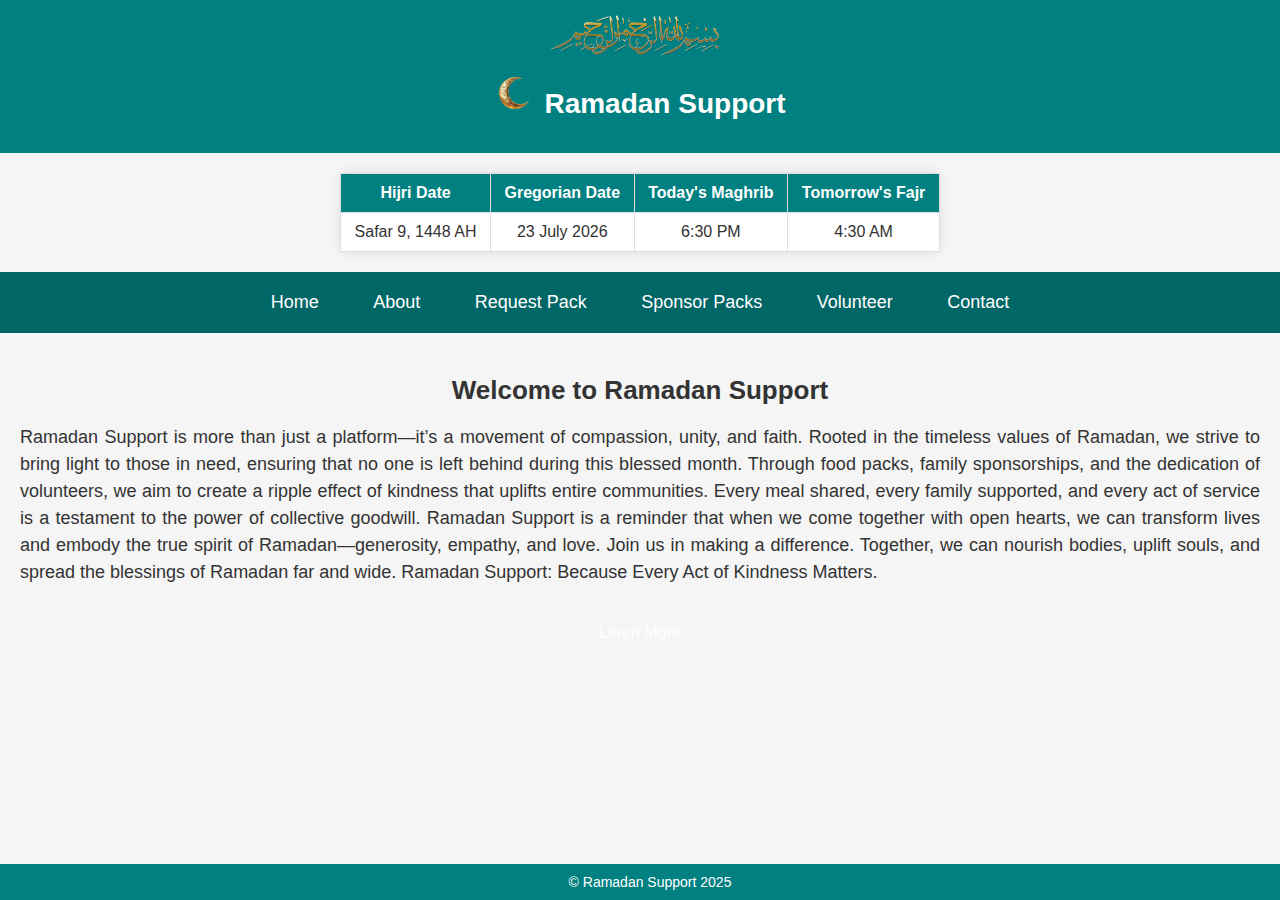
<file: index.html>
<!DOCTYPE html>
<html lang="en">
<head>
    <meta charset="UTF-8">
    <meta name="viewport" content="width=device-width, initial-scale=1.0">
    <title>Ramadan Support - Home</title>
    <link rel="stylesheet" href="styles.css">
	<style type="text/css">
	.auto-style1 {
		text-align: justify;
		line-height: 150%;
	}
	</style>
</head>
<body>
    <!-- Header -->
    <header>
        <img src="bismillah4.png" alt="Bismillah"><br> 
        <h1>
        <img src="moon3.png" alt="Ramadan Banner">Ramadan Support</h1>
        &nbsp;</header>

    <!-- Date and Time Table -->
    <table class="date-time-table">
        <thead>
            <tr>
                <th>Hijri Date</th>
                <th>Gregorian Date</th>
                <th>Today's Maghrib</th>
                <th>Tomorrow's Fajr</th>
            </tr>
        </thead>
        <tbody>
            <tr>
                <td id="hijri-date">Loading...</td>
                <td id="gregorian-date">Loading...</td>
                <td id="maghrib-time">6:30 PM</td>
                <td id="fajr-time">4:30 AM</td>
            </tr>
        </tbody>
    </table>

    <!-- Main Menu -->
    <nav>
        <a href="index.html">Home</a>
        <a href="about.html">About</a>
        <a href="request.html">Request Pack</a>
        <a href="sponsor.html">Sponsor Packs</a>
        <a href="volunteer.html">Volunteer</a>
        <a href="contact.html">Contact</a>
    </nav>

    <!-- Home Content -->
    <section>
        <h2>Welcome to Ramadan Support</h2>
        <p class="auto-style1">Ramadan Support is more than just a platform—it’s a movement of compassion, unity, and faith. Rooted in the timeless values of Ramadan, we strive to bring light to those in need, ensuring that no one is left behind during this blessed month. Through food packs, family sponsorships, and the dedication of volunteers, we aim to create a ripple effect of kindness that uplifts entire communities.

Every meal shared, every family supported, and every act of service is a testament to the power of collective goodwill. Ramadan Support is a reminder that when we come together with open hearts, we can transform lives and embody the true spirit of Ramadan—generosity, empathy, and love.

Join us in making a difference. Together, we can nourish bodies, uplift souls, and spread the blessings of Ramadan far and wide.

Ramadan Support: Because Every Act of Kindness Matters.</p>
        <a href="about.html" class="button">Learn More</a>
    </section>

    <!-- Footer -->
    <footer>
        <p>&copy; Ramadan Support 2025</p>
    </footer>

    <script src="script.js"></script>
</body>
</html>
</file>
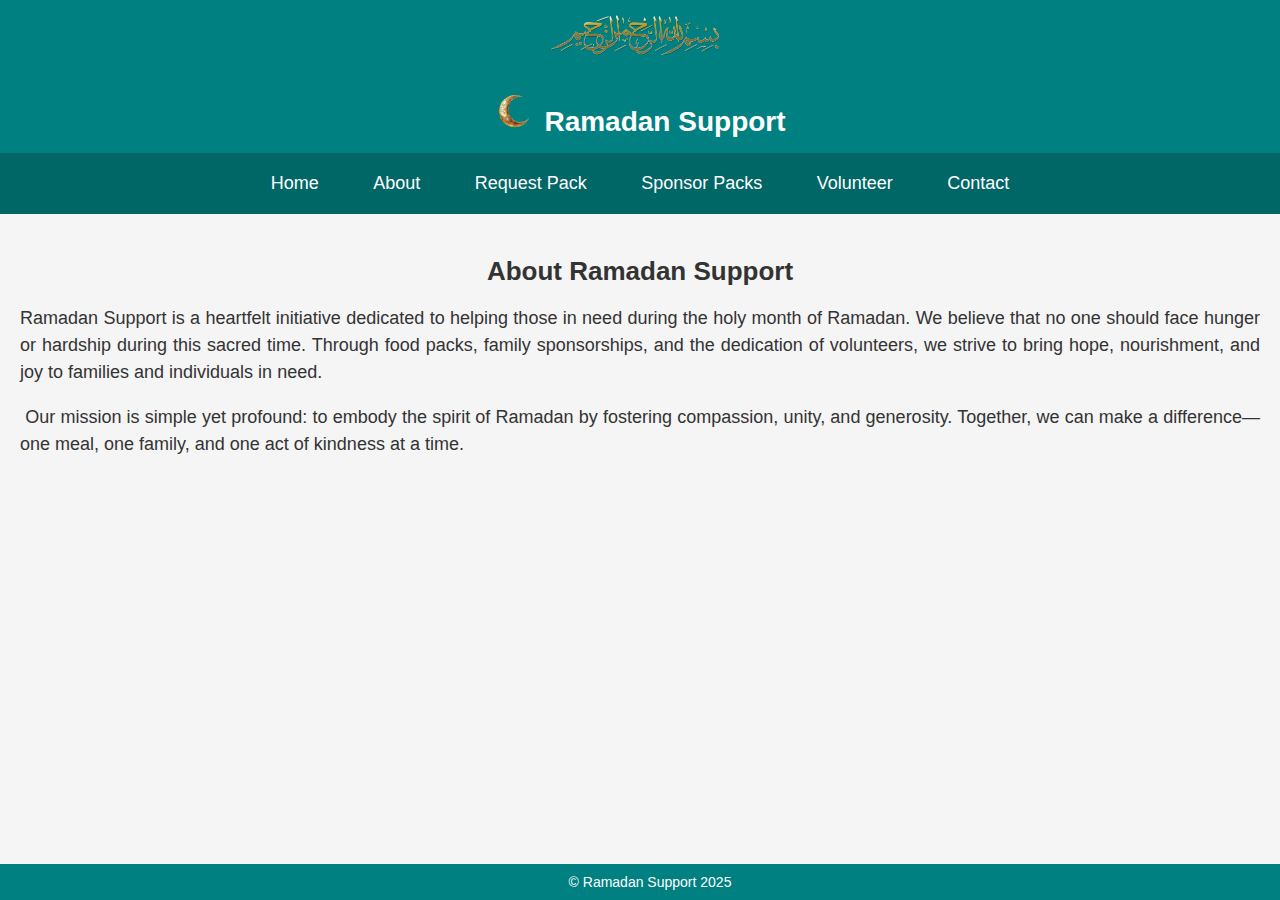
<file: about.html>
<!DOCTYPE html>
<html lang="en">
<head>
    <meta charset="UTF-8">
    <meta name="viewport" content="width=device-width, initial-scale=1.0">
    <title>Ramadan Support - About</title>
    <link rel="stylesheet" href="styles.css">
	<style type="text/css">
	.auto-style1 {
		text-align: justify;
		line-height: 150%;
	}
	</style>
</head>
<body>
    <!-- Header -->
    <header>
        <img src="bismillah4.png" alt="Bismillah"><br>
        <br>
        <h1>
        <img src="moon3.png" alt="Ramadan Moon">Ramadan Support</h1>
    </header>

    <!-- Main Menu -->
    <nav>
        <a href="index.html">Home</a>
        <a href="about.html">About</a>
        <a href="request.html">Request Pack</a>
        <a href="sponsor.html">Sponsor Packs</a>
        <a href="volunteer.html">Volunteer</a>
        <a href="contact.html">Contact</a>
    </nav>

    <!-- About Content -->
    <section>
        <h2>About Ramadan Support</h2>
        <p class="auto-style1">Ramadan Support is a heartfelt initiative dedicated to helping those in need during the holy month of Ramadan. We believe that no one should face hunger or hardship during this sacred time. Through food packs, family sponsorships, and the dedication of volunteers, we strive to bring hope, nourishment, and joy to families and individuals in need.

</p>
		<p class="auto-style1">&nbsp;Our mission is simple yet profound: to embody the spirit of Ramadan by fostering compassion, unity, and generosity. Together, we can make a difference—one meal, one family, and one act of kindness at a time.</p>
    </section>

    <!-- Footer -->
    <footer>
        <p>&copy; Ramadan Support 2025</p>
    </footer>
</body>
</html>
</file>
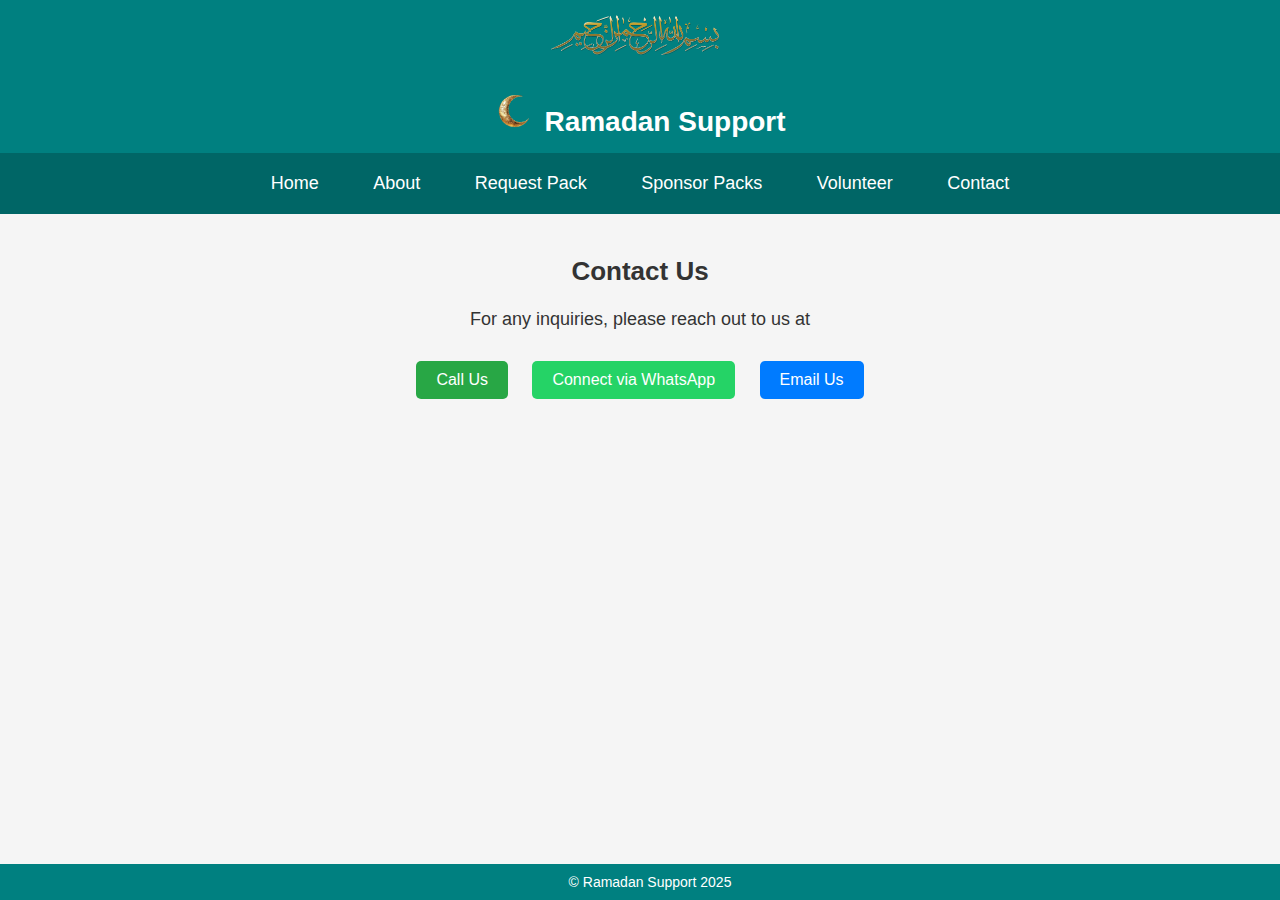
<file: contact.html>
<!DOCTYPE html>
<html lang="en">
<head>
    <meta charset="UTF-8">
    <meta name="viewport" content="width=device-width, initial-scale=1.0">
    <title>Ramadan Support - Contact</title>
    <link rel="stylesheet" href="styles.css">
</head>
<body>
    <!-- Header -->
    <header>
        <img src="bismillah4.png" alt="Bismillah"><br>
        <br>
        <h1>
        <img src="moon3.png" alt="Ramadan Moon">Ramadan Support</h1>
    </header>

    <!-- Main Menu -->
    <nav>
        <a href="index.html">Home</a>
        <a href="about.html">About</a>
        <a href="request.html">Request Pack</a>
        <a href="sponsor.html">Sponsor Packs</a>
        <a href="volunteer.html">Volunteer</a>
        <a href="contact.html">Contact</a>
    </nav>

    <!-- Contact Content -->
    <section>
        <h2>Contact Us</h2>
		<p>
		<span style="color: rgb(51, 51, 51); font-family: Arial, sans-serif; font-size: 18px; font-style: normal; font-variant-ligatures: normal; font-variant-caps: normal; font-weight: 400; letter-spacing: normal; orphans: 2; text-align: center; text-indent: 0px; text-transform: none; widows: 2; word-spacing: 0px; -webkit-text-stroke-width: 0px; white-space: normal; background-color: rgb(245, 245, 245); text-decoration-thickness: initial; text-decoration-style: initial; text-decoration-color: initial; display: inline !important; float: none;">
		For any inquiries, please reach out to us at</span></p>
        <a href="tel:7330806934" class="button call">Call Us</a>
        <a href="https://wa.me/+12486717715" class="button whatsapp">Connect via WhatsApp</a>
        <a href="mailto:khaja261@gmail.com" class="button email">Email Us</a>
        <br><br>
&nbsp;</p>
    </section>

    <!-- Footer -->
    <footer>
        <p>&copy; Ramadan Support 2025</p>
    </footer>
</body>
</html>
</file>
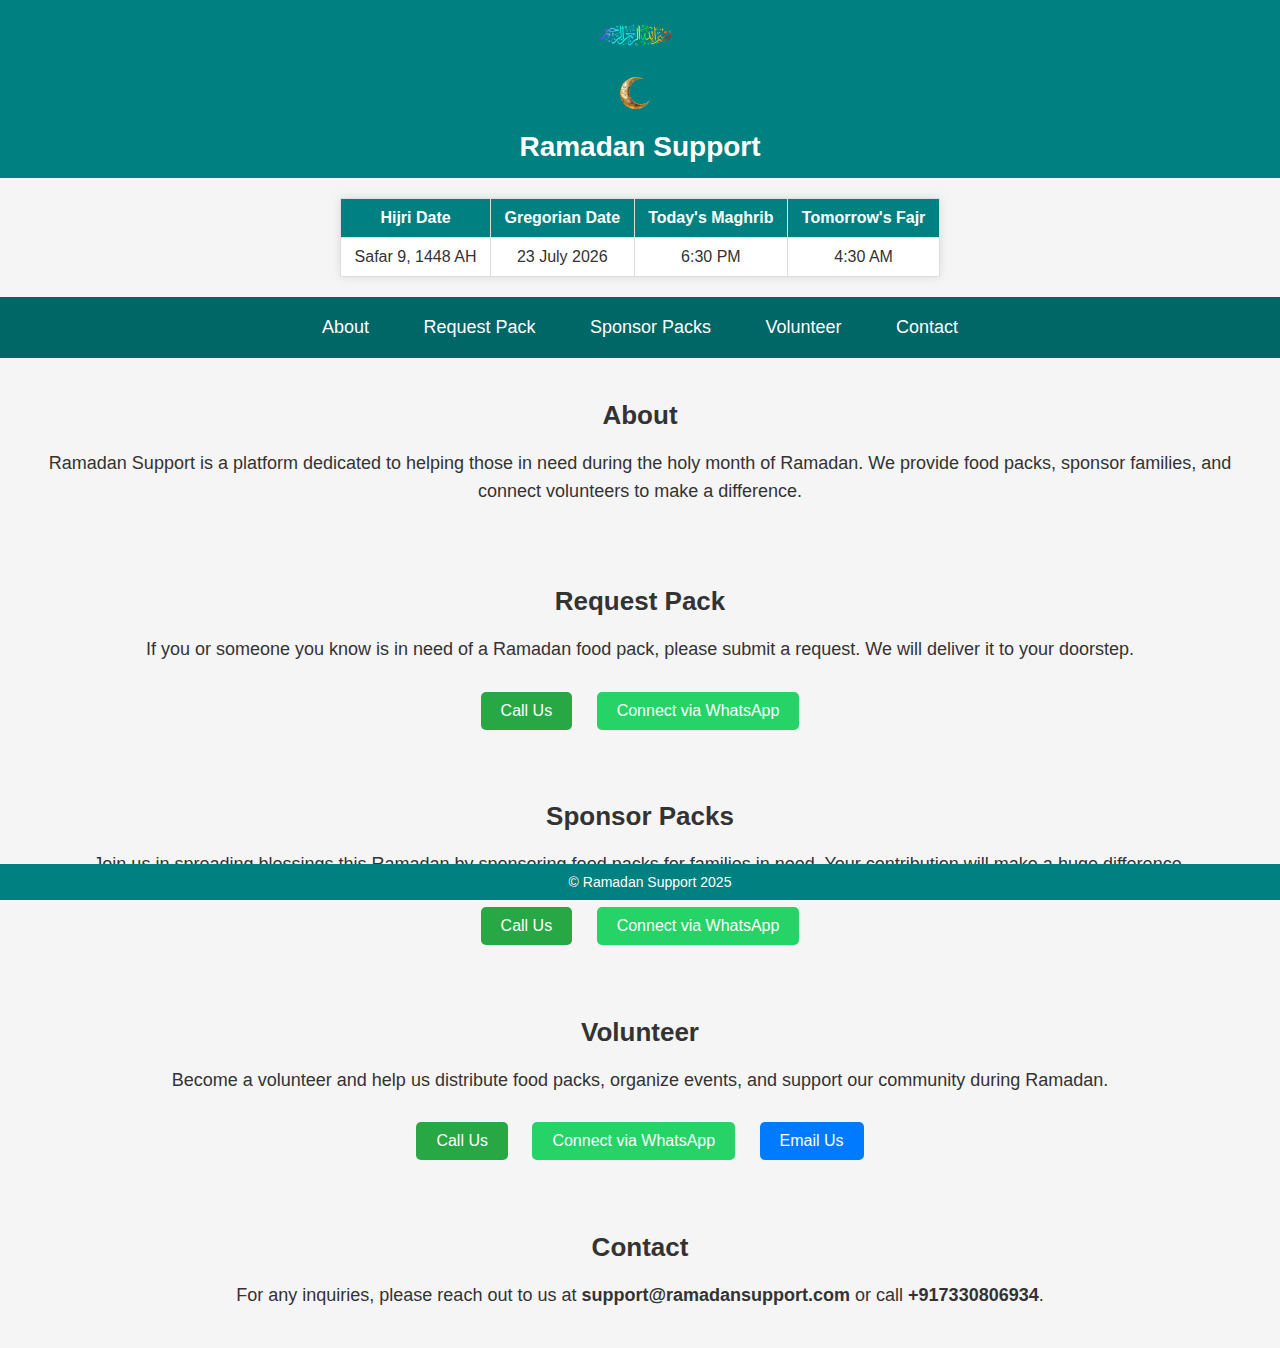
<file: indexk.html>
<!DOCTYPE html>
<html lang="en">
<head>
    <meta charset="UTF-8">
    <meta name="viewport" content="width=device-width, initial-scale=1.0">
    <title>Ramadan Support</title>
    <style>
        /* General Styles */
        body {
            font-family: Arial, sans-serif;
            margin: 0;
            padding: 0;
            background-color: #f5f5f5;
            color: #333;
        }

        /* Header */
        header {
            background-color: #008080;
            color: white;
            padding: 15px;
            text-align: center;
            display: flex;
            align-items: center;
            justify-content: center;
            flex-direction: column;
        }

        header img {
            height: 40px;
            margin-right: 10px;
        }

        header h1 {
            margin: 0;
            font-size: 24px;
        }

        /* Date and Time Table */
        .date-time-table {
            margin: 20px auto;
            width: 80%;
            max-width: 600px;
            background-color: white;
            border-collapse: collapse;
            box-shadow: 0 0 10px rgba(0, 0, 0, 0.1);
        }

        .date-time-table th,
        .date-time-table td {
            padding: 10px;
            border: 1px solid #ddd;
            text-align: center;
        }

        .date-time-table th {
            background-color: #008080;
            color: white;
        }

        /* Main Menu */
        nav {
            background-color: #006666;
            padding: 10px;
            text-align: center;
        }

        nav a {
            color: white;
            text-decoration: none;
            padding: 10px 15px;
            display: block;
            font-size: 18px;
            border-bottom: 1px solid #004d4d;
        }

        nav a:last-child {
            border-bottom: none;
        }

        nav a:hover {
            background-color: #00cccc;
        }

        /* Content Section */
        section {
            padding: 20px;
            text-align: center;
        }

        section h2 {
            font-size: 22px;
            margin-bottom: 15px;
        }

        section p {
            font-size: 16px;
            line-height: 1.6;
        }

        /* Buttons */
        .button {
            display: inline-block;
            padding: 10px 20px;
            margin: 10px;
            font-size: 16px;
            color: white;
            text-decoration: none;
            border-radius: 5px;
            transition: background-color 0.3s ease;
        }

        .button.call {
            background-color: #28a745;
        }

        .button.call:hover {
            background-color: #218838;
        }

        .button.whatsapp {
            background-color: #25d366;
        }

        .button.whatsapp:hover {
            background-color: #1da851;
        }

        .button.email {
            background-color: #007bff;
        }

        .button.email:hover {
            background-color: #0056b3;
        }

        /* Footer */
        footer {
            background-color: #008080;
            color: white;
            text-align: center;
            padding: 10px;
            position: fixed;
            bottom: 0;
            width: 100%;
        }

        footer p {
            margin: 0;
            font-size: 14px;
        }

        /* Responsive Design */
        @media (min-width: 600px) {
            nav a {
                display: inline-block;
                border-bottom: none;
                margin: 0 10px;
            }

            header h1 {
                font-size: 28px;
            }

            section h2 {
                font-size: 26px;
            }

            section p {
                font-size: 18px;
            }
        }
    </style>
</head>
<body>

    <!-- Header -->
    <header>
        <img src="bismillah3.png" alt="Bismillah"><br>
        <img src="moon3.png" alt="Ramadan Moon"><br>

        <h1>Ramadan Support</h1>
    </header>

    <!-- Date and Time Table -->
    <table class="date-time-table">
        <thead>
            <tr>
                <th>Hijri Date</th>
                <th>Gregorian Date</th>
                <th>Today's Maghrib</th>
                <th>Tomorrow's Fajr</th>
            </tr>
        </thead>
        <tbody>
            <tr>
                <td id="hijri-date">Loading...</td>
                <td id="gregorian-date">Loading...</td>
                <td id="maghrib-time">6:30 PM</td> <!-- Replace with dynamic data if available -->
                <td id="fajr-time">4:30 AM</td> <!-- Replace with dynamic data if available -->
            </tr>
        </tbody>
    </table>

    <!-- Main Menu -->
    <nav>
        <a href="#about">About</a>
        <a href="#request">Request Pack</a>
        <a href="#sponsor">Sponsor Packs</a>
        <a href="#volunteer">Volunteer</a>
        <a href="#contact">Contact</a>
    </nav>

    <!-- Content Sections -->
    <section id="about">
        <h2>About</h2>
        <p>Ramadan Support is a platform dedicated to helping those in need during the holy month of Ramadan. We provide food packs, sponsor families, and connect volunteers to make a difference.</p>
    </section>

    <section id="request">
        <h2>Request Pack</h2>
        <p>If you or someone you know is in need of a Ramadan food pack, please submit a request. We will deliver it to your doorstep.</p>
        <a href="tel:7330806934" class="button call">Call Us</a>
        <a href="https://wa.me/7330806934" class="button whatsapp">Connect via WhatsApp</a>
    </section>

    <section id="sponsor">
        <h2>Sponsor Packs</h2>
        <p>Join us in spreading blessings this Ramadan by sponsoring food packs for families in need. Your contribution will make a huge difference.</p>
        <a href="tel:7330806934" class="button call">Call Us</a>
        <a href="https://wa.me/7330806934" class="button whatsapp">Connect via WhatsApp</a>
    </section>

    <section id="volunteer">
        <h2>Volunteer</h2>
        <p>Become a volunteer and help us distribute food packs, organize events, and support our community during Ramadan.</p>
        <a href="tel:7330806934" class="button call">Call Us</a>
        <a href="https://wa.me/7330806934" class="button whatsapp">Connect via WhatsApp</a>
        <a href="mailto:khaja261@gmail.com" class="button email">Email Us</a>
    </section>

    <section id="contact">
        <h2>Contact</h2>
        <p>For any inquiries, please reach out to us at <strong>support@ramadansupport.com</strong> or call <strong>+917330806934</strong>.</p>
    </section>

    <!-- Footer -->
    <footer>
        <p>&copy; Ramadan Support 2025</p>
    </footer>

    <!-- JavaScript for Dates -->
    <script>
        // Function to get Hijri date
        function getHijriDate() {
            const hijriDate = new Intl.DateTimeFormat('en-u-ca-islamic', {
                year: 'numeric',
                month: 'long',
                day: 'numeric'
            }).format(new Date());
            document.getElementById('hijri-date').textContent = hijriDate;
        }

        // Function to get Gregorian date
        function getGregorianDate() {
            const gregorianDate = new Date().toLocaleDateString('en-GB', {
                year: 'numeric',
                month: 'long',
                day: 'numeric'
            });
            document.getElementById('gregorian-date').textContent = gregorianDate;
        }

        // Call the functions
        getHijriDate();
        getGregorianDate();
    </script>
</body>
</html>
</file>
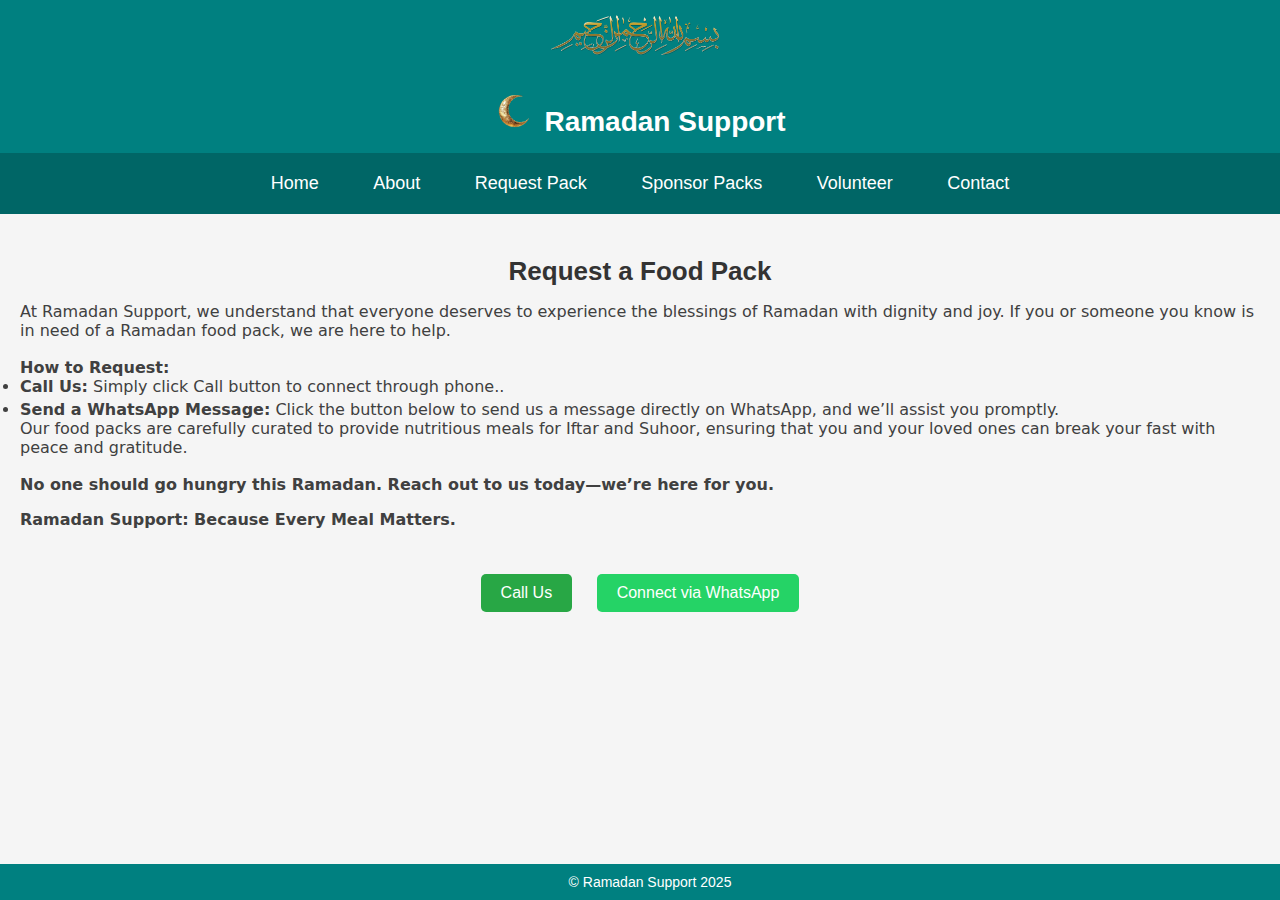
<file: request.html>
<!DOCTYPE html>
<html lang="en">
<head>
    <meta charset="UTF-8">
    <meta name="viewport" content="width=device-width, initial-scale=1.0">
    <title>Ramadan Support - Request Pack</title>
    <link rel="stylesheet" href="styles.css">
	<style type="text/css">
	.auto-style2 {
		text-align: justify;
		line-height: 150%;
	}
	.auto-style3 {
		text-align: justify;
		line-height: 100%;
	}
	</style>
</head>
<body>
    <!-- Header -->
    <header>
        <img src="bismillah4.png" alt="Bismillah"><br>
        <br>
        <h1>
        <img src="moon3.png" alt="Ramadan Moon">Ramadan Support</h1>
    </header>

    <!-- Main Menu -->
    <nav>
        <a href="index.html">Home</a>
        <a href="about.html">About</a>
        <a href="request.html">Request Pack</a>
        <a href="sponsor.html">Sponsor Packs</a>
        <a href="volunteer.html">Volunteer</a>
        <a href="contact.html">Contact</a>
    </nav>

    <!-- Request Pack Content -->
    <section>
        <h2>Request a Food Pack</h2>
        <p class="auto-style3" style="margin: calc(var(--ds-md-zoom)*12px)0; font-size: 16.002px; line-height: var(--ds-md-line-height); color: rgb(64, 64, 64); font-family: Inter, system-ui, -apple-system, BlinkMacSystemFont, &quot;Segoe UI&quot;, Roboto, &quot;Noto Sans&quot;, Ubuntu, Cantarell, &quot;Helvetica Neue&quot;, Oxygen, &quot;Open Sans&quot;, sans-serif; font-style: normal; font-variant-ligatures: normal; font-variant-caps: normal; font-weight: 400; letter-spacing: normal; orphans: 2; text-align: start; text-indent: 0px; text-transform: none; widows: 2; word-spacing: 0px; -webkit-text-stroke-width: 0px; white-space: normal; text-decoration-thickness: initial; text-decoration-style: initial; text-decoration-color: initial;">
		At Ramadan Support, we understand that everyone deserves to experience 
		the blessings of Ramadan with dignity and joy. If you or someone you 
		know is in need of a Ramadan food pack, we are here to help. 
		</p><br>
		<p class="auto-style3" style="margin: calc(var(--ds-md-zoom)*12px)0; font-size: 16.002px; line-height: var(--ds-md-line-height); color: rgb(64, 64, 64); font-family: Inter, system-ui, -apple-system, BlinkMacSystemFont, &quot;Segoe UI&quot;, Roboto, &quot;Noto Sans&quot;, Ubuntu, Cantarell, &quot;Helvetica Neue&quot;, Oxygen, &quot;Open Sans&quot;, sans-serif; font-style: normal; font-variant-ligatures: normal; font-variant-caps: normal; font-weight: 400; letter-spacing: normal; orphans: 2; text-align: start; text-indent: 0px; text-transform: none; widows: 2; word-spacing: 0px; -webkit-text-stroke-width: 0px; white-space: normal; text-decoration-thickness: initial; text-decoration-style: initial; text-decoration-color: initial;">
		<strong>How to Request:</strong><br>
		</p>
		<ul style="margin: calc(var(--ds-md-zoom)*12px)0; padding-left: calc(var(--ds-md-zoom)*24px); color: rgb(64, 64, 64); font-family: Inter, system-ui, -apple-system, BlinkMacSystemFont, &quot;Segoe UI&quot;, Roboto, &quot;Noto Sans&quot;, Ubuntu, Cantarell, &quot;Helvetica Neue&quot;, Oxygen, &quot;Open Sans&quot;, sans-serif; font-size: 16.002px; font-style: normal; font-variant-ligatures: normal; font-variant-caps: normal; font-weight: 400; letter-spacing: normal; orphans: 2; text-align: start; text-indent: 0px; text-transform: none; widows: 2; word-spacing: 0px; -webkit-text-stroke-width: 0px; white-space: normal; text-decoration-thickness: initial; text-decoration-style: initial; text-decoration-color: initial;">
			<li>
			<p class="auto-style3" style="margin-top: 0px; margin-right: 0px; margin-bottom: 0px !important; margin-left: 0px; font-size: var(--ds-md-font-size); line-height: var(--ds-md-line-height);">
			<strong>Call Us:</strong><span>&nbsp;</span>Simply click Call button to 
			connect through phone..<br>
			</p>
			</li>
			<li style="margin-top: 4px;">
			<p class="auto-style3" style="margin-top: 0px; margin-right: 0px; margin-bottom: 0px !important; margin-left: 0px; font-size: var(--ds-md-font-size); line-height: var(--ds-md-line-height);">
			<strong>Send a WhatsApp Message:</strong><span>&nbsp;</span>Click the 
			button below to send us a message directly on WhatsApp, and we’ll 
			assist you promptly.<br>
			</p>
			</li>
		</ul>
		<p class="auto-style3" style="margin: calc(var(--ds-md-zoom)*12px)0; font-size: 16.002px; line-height: var(--ds-md-line-height); color: rgb(64, 64, 64); font-family: Inter, system-ui, -apple-system, BlinkMacSystemFont, &quot;Segoe UI&quot;, Roboto, &quot;Noto Sans&quot;, Ubuntu, Cantarell, &quot;Helvetica Neue&quot;, Oxygen, &quot;Open Sans&quot;, sans-serif; font-style: normal; font-variant-ligatures: normal; font-variant-caps: normal; font-weight: 400; letter-spacing: normal; orphans: 2; text-align: start; text-indent: 0px; text-transform: none; widows: 2; word-spacing: 0px; -webkit-text-stroke-width: 0px; white-space: normal; text-decoration-thickness: initial; text-decoration-style: initial; text-decoration-color: initial;">
		Our food packs are carefully curated to provide nutritious meals for 
		Iftar and Suhoor, ensuring that you and your loved ones can break your 
		fast with peace and gratitude.</p><br>
		<p class="auto-style3" style="margin: calc(var(--ds-md-zoom)*12px)0; font-size: 16.002px; line-height: var(--ds-md-line-height); color: rgb(64, 64, 64); font-family: Inter, system-ui, -apple-system, BlinkMacSystemFont, &quot;Segoe UI&quot;, Roboto, &quot;Noto Sans&quot;, Ubuntu, Cantarell, &quot;Helvetica Neue&quot;, Oxygen, &quot;Open Sans&quot;, sans-serif; font-style: normal; font-variant-ligatures: normal; font-variant-caps: normal; font-weight: 400; letter-spacing: normal; orphans: 2; text-align: start; text-indent: 0px; text-transform: none; widows: 2; word-spacing: 0px; -webkit-text-stroke-width: 0px; white-space: normal; text-decoration-thickness: initial; text-decoration-style: initial; text-decoration-color: initial;">
		<strong>No one should go hungry this Ramadan. Reach out to us 
		today—we’re here for you.</strong></p>
		<p class="auto-style3" style="margin-top: ; margin-right: ; margin-bottom: 0px !important; margin-left: ; font-size: 16.002px; line-height: var(--ds-md-line-height); color: rgb(64, 64, 64); font-family: Inter, system-ui, -apple-system, BlinkMacSystemFont, &quot;Segoe UI&quot;, Roboto, &quot;Noto Sans&quot;, Ubuntu, Cantarell, &quot;Helvetica Neue&quot;, Oxygen, &quot;Open Sans&quot;, sans-serif; font-style: normal; font-variant-ligatures: normal; font-variant-caps: normal; font-weight: 400; letter-spacing: normal; orphans: 2; text-align: start; text-indent: 0px; text-transform: none; widows: 2; word-spacing: 0px; -webkit-text-stroke-width: 0px; white-space: normal; text-decoration-thickness: initial; text-decoration-style: initial; text-decoration-color: initial;">
		<strong>Ramadan Support: Because Every Meal Matters.</strong></p>
		<p class="auto-style2" style="margin-top: ; margin-right: ; margin-bottom: 0px !important; margin-left: ; font-size: 16.002px; line-height: var(--ds-md-line-height); color: rgb(64, 64, 64); font-family: Inter, system-ui, -apple-system, BlinkMacSystemFont, &quot;Segoe UI&quot;, Roboto, &quot;Noto Sans&quot;, Ubuntu, Cantarell, &quot;Helvetica Neue&quot;, Oxygen, &quot;Open Sans&quot;, sans-serif; font-style: normal; font-variant-ligatures: normal; font-variant-caps: normal; font-weight: 400; letter-spacing: normal; orphans: 2; text-align: start; text-indent: 0px; text-transform: none; widows: 2; word-spacing: 0px; -webkit-text-stroke-width: 0px; white-space: normal; text-decoration-thickness: initial; text-decoration-style: initial; text-decoration-color: initial;">
		&nbsp;</p>
        <a href="tel:7330806934" class="button call">Call Us</a>
        <a href="https://wa.me/+12486717715" class="button whatsapp">Connect via WhatsApp</a><br>
        <br><br>
    </section>

    <!-- Footer -->
    <footer>
        <p>&copy; Ramadan Support 2025</p>
    </footer>
</body>
</html>
</file>
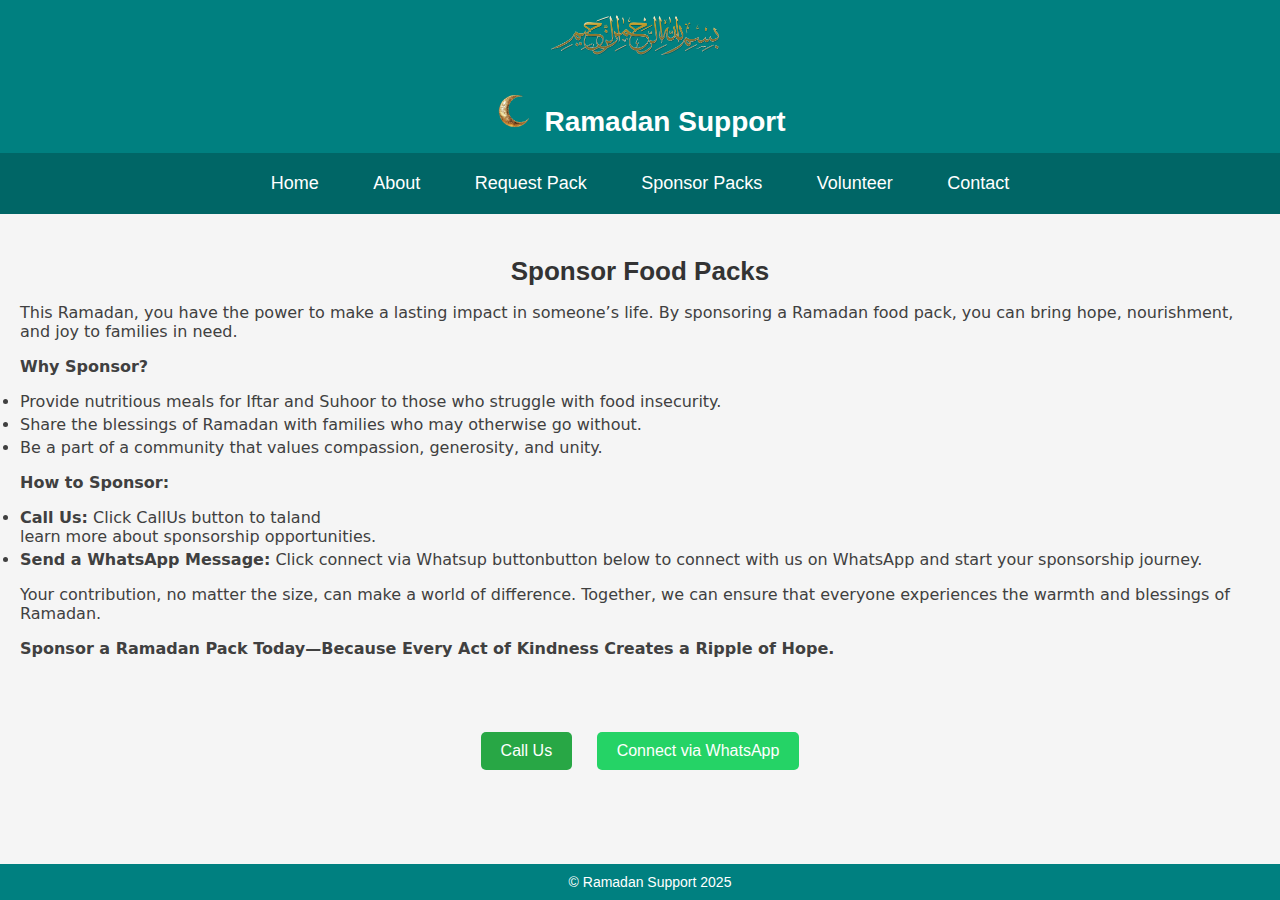
<file: sponsor.html>
<!DOCTYPE html>
<html lang="en">
<head>
    <meta charset="UTF-8">
    <meta name="viewport" content="width=device-width, initial-scale=1.0">
    <title>Ramadan Support - Sponsor Packs</title>
    <link rel="stylesheet" href="styles.css">
	<style type="text/css">
	.auto-style5 {
	text-align: justify;
	line-height: 150%;
	text-indent: 0px;
}
	</style>
</head>
<body>
    <!-- Header -->
    <header>
        <img src="bismillah4.png" alt="Bismillah"><br>
        <br>
        <h1>
        <img src="moon3.png" alt="Ramadan Moon">Ramadan Support</h1>
    </header>

    <!-- Main Menu -->
    <nav>
        <a href="index.html">Home</a>
        <a href="about.html">About</a>
        <a href="request.html">Request Pack</a>
        <a href="sponsor.html">Sponsor Packs</a>
        <a href="volunteer.html">Volunteer</a>
        <a href="contact.html">Contact</a>
    </nav>

    <!-- Sponsor Packs Content -->
    <section>
        <h2>Sponsor Food Packs</h2>
        <p class="auto-style5" style="font-size: 16.002px; line-height: var(--ds-md-line-height); color: rgb(64, 64, 64); font-family: Inter, system-ui, -apple-system, BlinkMacSystemFont, &quot;Segoe UI&quot;, Roboto, &quot;Noto Sans&quot;, Ubuntu, Cantarell, &quot;Helvetica Neue&quot;, Oxygen, &quot;Open Sans&quot;, sans-serif; font-style: normal; font-variant-ligatures: normal; font-variant-caps: normal; font-weight: 400; letter-spacing: normal; orphans: 2; text-align: start; text-transform: none; widows: 2; word-spacing: 0px; -webkit-text-stroke-width: 0px; white-space: normal; text-decoration-thickness: initial; text-decoration-style: initial; text-decoration-color: initial;">
		This Ramadan, you have the power to make a lasting impact in someone’s 
		life. By sponsoring a Ramadan food pack, you can bring hope, 
		nourishment, and joy to families in need.
		<br>
		</p>
		<p class="auto-style5" style="font-size: 16.002px; line-height: var(--ds-md-line-height); color: rgb(64, 64, 64); font-family: Inter, system-ui, -apple-system, BlinkMacSystemFont, &quot;Segoe UI&quot;, Roboto, &quot;Noto Sans&quot;, Ubuntu, Cantarell, &quot;Helvetica Neue&quot;, Oxygen, &quot;Open Sans&quot;, sans-serif; font-style: normal; font-variant-ligatures: normal; font-variant-caps: normal; font-weight: 400; letter-spacing: normal; orphans: 2; text-align: start; text-transform: none; widows: 2; word-spacing: 0px; -webkit-text-stroke-width: 0px; white-space: normal; text-decoration-thickness: initial; text-decoration-style: initial; text-decoration-color: initial;">
		<strong>Why Sponsor?</strong><br>
		</p>
		<ul style="margin: calc(var(--ds-md-zoom)*12px)0; padding-left: calc(var(--ds-md-zoom)*24px); color: rgb(64, 64, 64); font-family: Inter, system-ui, -apple-system, BlinkMacSystemFont, &quot;Segoe UI&quot;, Roboto, &quot;Noto Sans&quot;, Ubuntu, Cantarell, &quot;Helvetica Neue&quot;, Oxygen, &quot;Open Sans&quot;, sans-serif; font-size: 16.002px; font-style: normal; font-variant-ligatures: normal; font-variant-caps: normal; font-weight: 400; letter-spacing: normal; orphans: 2; text-align: start; text-indent: 0px; text-transform: none; widows: 2; word-spacing: 0px; -webkit-text-stroke-width: 0px; white-space: normal; text-decoration-thickness: initial; text-decoration-style: initial; text-decoration-color: initial;">
			<li>
			<p class="auto-style5" style="margin-top: 0px; margin-right: 0px; margin-bottom: 0px !important; margin-left: 0px; font-size: var(--ds-md-font-size); line-height: var(--ds-md-line-height);">
			Provide nutritious meals for Iftar and Suhoor to those who struggle 
			with food insecurity.</p>
			</li>
			<li style="margin-top: 4px;">
			<p class="auto-style5" style="margin-top: 0px; margin-right: 0px; margin-bottom: 0px !important; margin-left: 0px; font-size: var(--ds-md-font-size); line-height: var(--ds-md-line-height);">
			Share the blessings of Ramadan with families who may otherwise go 
			without.</p>
			</li>
			<li style="margin-top: 4px;">
			<p class="auto-style5" style="margin-top: 0px; margin-right: 0px; margin-bottom: 0px !important; margin-left: 0px; font-size: var(--ds-md-font-size); line-height: var(--ds-md-line-height);">
			Be a part of a community that values compassion, generosity, and 
			unity.
			</p>
			</li>
		</ul>
		<p class="auto-style5" style="font-size: 16.002px; line-height: var(--ds-md-line-height); color: rgb(64, 64, 64); font-family: Inter, system-ui, -apple-system, BlinkMacSystemFont, &quot;Segoe UI&quot;, Roboto, &quot;Noto Sans&quot;, Ubuntu, Cantarell, &quot;Helvetica Neue&quot;, Oxygen, &quot;Open Sans&quot;, sans-serif; font-style: normal; font-variant-ligatures: normal; font-variant-caps: normal; font-weight: 400; letter-spacing: normal; orphans: 2; text-align: start; text-transform: none; widows: 2; word-spacing: 0px; -webkit-text-stroke-width: 0px; white-space: normal; text-decoration-thickness: initial; text-decoration-style: initial; text-decoration-color: initial;">
		<strong>How to Sponsor:</strong>
		<br>
		</p>
		<ul style="margin: calc(var(--ds-md-zoom)*12px)0; padding-left: calc(var(--ds-md-zoom)*24px); color: rgb(64, 64, 64); font-family: Inter, system-ui, -apple-system, BlinkMacSystemFont, &quot;Segoe UI&quot;, Roboto, &quot;Noto Sans&quot;, Ubuntu, Cantarell, &quot;Helvetica Neue&quot;, Oxygen, &quot;Open Sans&quot;, sans-serif; font-size: 16.002px; font-style: normal; font-variant-ligatures: normal; font-variant-caps: normal; font-weight: 400; letter-spacing: normal; orphans: 2; text-align: start; text-indent: 0px; text-transform: none; widows: 2; word-spacing: 0px; -webkit-text-stroke-width: 0px; white-space: normal; text-decoration-thickness: initial; text-decoration-style: initial; text-decoration-color: initial;">
			<li>
			<p class="auto-style5" style="margin-top: 0px; margin-right: 0px; margin-bottom: 0px !important; margin-left: 0px; font-size: var(--ds-md-font-size); line-height: var(--ds-md-line-height);">
			<strong>Call Us:</strong><span>&nbsp;Click CallUs button to taland</span><br> 
			learn more about sponsorship opportunities.</p>
			</li>
			<li style="margin-top: 4px;">
			<p class="auto-style5" style="margin-top: 0px; margin-right: 0px; margin-bottom: 0px !important; margin-left: 0px; font-size: var(--ds-md-font-size); line-height: var(--ds-md-line-height);">
			<strong>Send a WhatsApp Message:</strong><span>&nbsp;</span>Click connect 
			via Whatsup buttonbutton below to connect with us on WhatsApp and 
			start your sponsorship journey.
			<br>
			</p>
			</li>
		</ul>
		<p class="auto-style5" style="font-size: 16.002px; line-height: var(--ds-md-line-height); color: rgb(64, 64, 64); font-family: Inter, system-ui, -apple-system, BlinkMacSystemFont, &quot;Segoe UI&quot;, Roboto, &quot;Noto Sans&quot;, Ubuntu, Cantarell, &quot;Helvetica Neue&quot;, Oxygen, &quot;Open Sans&quot;, sans-serif; font-style: normal; font-variant-ligatures: normal; font-variant-caps: normal; font-weight: 400; letter-spacing: normal; orphans: 2; text-align: start; text-transform: none; widows: 2; word-spacing: 0px; -webkit-text-stroke-width: 0px; white-space: normal; text-decoration-thickness: initial; text-decoration-style: initial; text-decoration-color: initial;">
		Your contribution, no matter the size, can make a world of difference. 
		Together, we can ensure that everyone experiences the warmth and 
		blessings of Ramadan.<br>
		</p>
		<p class="auto-style5" style="font-size: 16.002px; line-height: var(--ds-md-line-height); color: rgb(64, 64, 64); font-family: Inter, system-ui, -apple-system, BlinkMacSystemFont, &quot;Segoe UI&quot;, Roboto, &quot;Noto Sans&quot;, Ubuntu, Cantarell, &quot;Helvetica Neue&quot;, Oxygen, &quot;Open Sans&quot;, sans-serif; font-style: normal; font-variant-ligatures: normal; font-variant-caps: normal; font-weight: 400; letter-spacing: normal; orphans: 2; text-align: start; text-transform: none; widows: 2; word-spacing: 0px; -webkit-text-stroke-width: 0px; white-space: normal; text-decoration-thickness: initial; text-decoration-style: initial; text-decoration-color: initial;">
		<strong>Sponsor a Ramadan Pack Today—Because Every Act of Kindness 
		Creates a Ripple of Hope.</strong></p>
        <p>&nbsp;</p>
        <a href="tel:7330806934" class="button call">Call Us</a>
        <a href="https://wa.me/+12486717715" class="button whatsapp">Connect via WhatsApp</a>
    	<br><br>
    </section>

    <!-- Footer -->
    <footer>
        <p>&copy; Ramadan Support 2025</p>
    </footer>
</body>
</html>
</file>
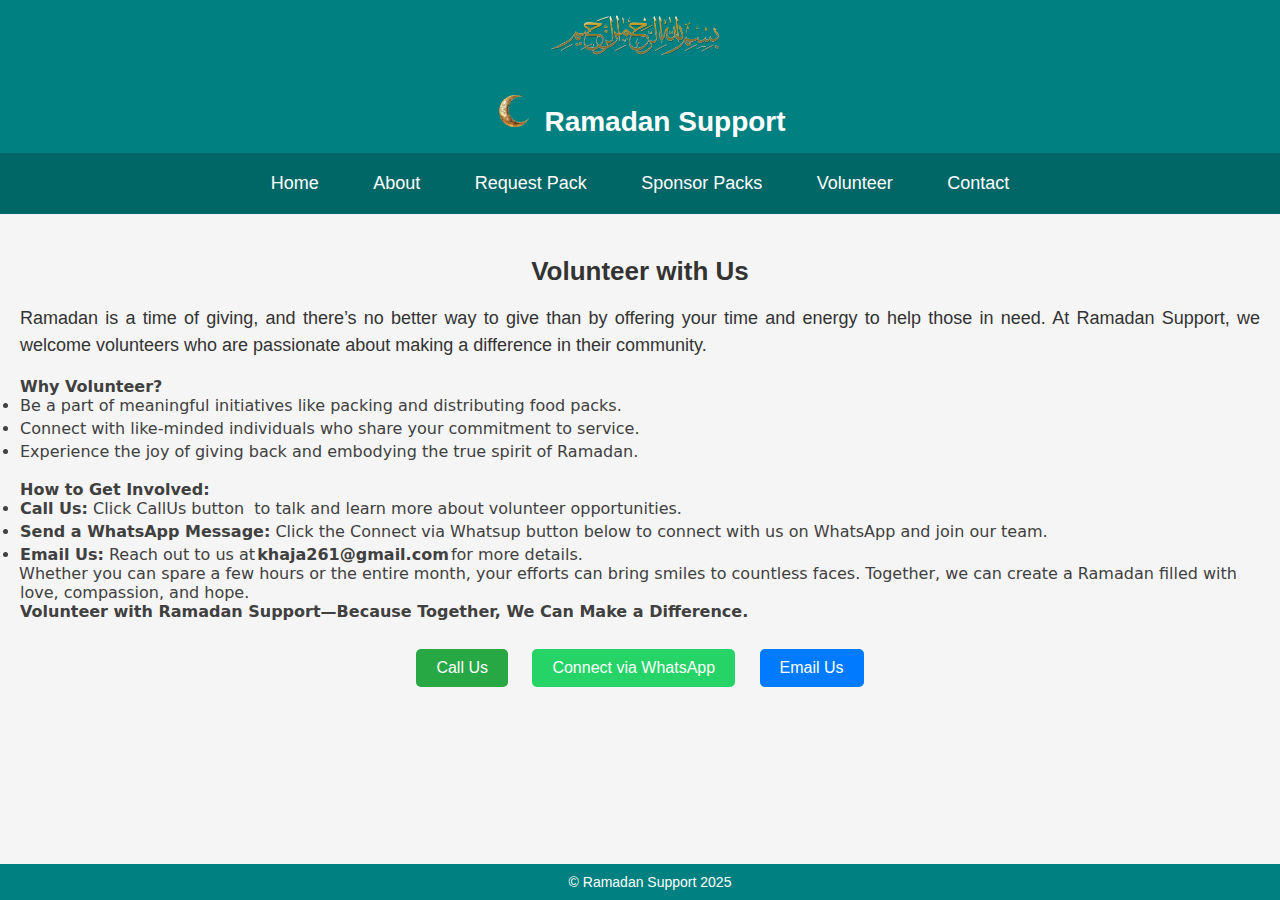
<file: volunteer.html>
<!DOCTYPE html>
<html lang="en">
<head>
    <meta charset="UTF-8">
    <meta name="viewport" content="width=device-width, initial-scale=1.0">
    <title>Ramadan Support - Volunteer</title>
    <link rel="stylesheet" href="styles.css">
	<style type="text/css">
	.auto-style2 {
		text-align: justify;
		line-height: 150%;
	}
	</style>
</head>
<body>
    <!-- Header -->
    <header>
        <img src="bismillah4.png" alt="Bismillah"><br>
        <br>
        <h1>
        <img src="moon3.png" alt="Ramadan Moon">Ramadan Support</h1>
    </header>

    <!-- Main Menu -->
    <nav>
        <a href="index.html">Home</a>
        <a href="about.html">About</a>
        <a href="request.html">Request Pack</a>
        <a href="sponsor.html">Sponsor Packs</a>
        <a href="volunteer.html">Volunteer</a>
        <a href="contact.html">Contact</a>
    </nav>

    <!-- Volunteer Content -->
    <section>
        <h2>Volunteer with Us</h2>
        <p class="auto-style2">Ramadan is a time of giving, and there’s no better way to give 
		than by offering your time and energy to help those in need. At Ramadan 
		Support, we welcome volunteers who are passionate about making a 
		difference in their community.<br>
		</p>
		<p class="auto-style2" style="margin: calc(var(--ds-md-zoom)*12px)0; font-size: 16.002px; line-height: var(--ds-md-line-height); color: rgb(64, 64, 64); font-family: Inter, system-ui, -apple-system, BlinkMacSystemFont, &quot;Segoe UI&quot;, Roboto, &quot;Noto Sans&quot;, Ubuntu, Cantarell, &quot;Helvetica Neue&quot;, Oxygen, &quot;Open Sans&quot;, sans-serif; font-style: normal; font-variant-ligatures: normal; font-variant-caps: normal; font-weight: 400; letter-spacing: normal; orphans: 2; text-align: start; text-indent: 0px; text-transform: none; widows: 2; word-spacing: 0px; -webkit-text-stroke-width: 0px; white-space: normal; text-decoration-thickness: initial; text-decoration-style: initial; text-decoration-color: initial;">
		<strong>Why Volunteer?</strong></p>
		<ul style="margin: calc(var(--ds-md-zoom)*12px)0; padding-left: calc(var(--ds-md-zoom)*24px); color: rgb(64, 64, 64); font-family: Inter, system-ui, -apple-system, BlinkMacSystemFont, &quot;Segoe UI&quot;, Roboto, &quot;Noto Sans&quot;, Ubuntu, Cantarell, &quot;Helvetica Neue&quot;, Oxygen, &quot;Open Sans&quot;, sans-serif; font-size: 16.002px; font-style: normal; font-variant-ligatures: normal; font-variant-caps: normal; font-weight: 400; letter-spacing: normal; orphans: 2; text-align: start; text-indent: 0px; text-transform: none; widows: 2; word-spacing: 0px; -webkit-text-stroke-width: 0px; white-space: normal; text-decoration-thickness: initial; text-decoration-style: initial; text-decoration-color: initial;">
			<li>
			<p class="auto-style2" style="margin-top: 0px; margin-right: 0px; margin-bottom: 0px !important; margin-left: 0px; font-size: var(--ds-md-font-size); line-height: var(--ds-md-line-height);">
			Be a part of meaningful initiatives like packing and distributing 
			food packs.</p>
			</li>
			<li style="margin-top: 4px;">
			<p class="auto-style2" style="margin-top: 0px; margin-right: 0px; margin-bottom: 0px !important; margin-left: 0px; font-size: var(--ds-md-font-size); line-height: var(--ds-md-line-height);">
			Connect with like-minded individuals who share your commitment to 
			service.</p>
			</li>
			<li style="margin-top: 4px;">
			<p class="auto-style2" style="margin-top: 0px; margin-right: 0px; margin-bottom: 0px !important; margin-left: 0px; font-size: var(--ds-md-font-size); line-height: var(--ds-md-line-height);">
			Experience the joy of giving back and embodying the true spirit of 
			Ramadan.</p><br>
			</li>
		</ul>
		<p class="auto-style2" style="margin: calc(var(--ds-md-zoom)*12px)0; font-size: 16.002px; line-height: var(--ds-md-line-height); color: rgb(64, 64, 64); font-family: Inter, system-ui, -apple-system, BlinkMacSystemFont, &quot;Segoe UI&quot;, Roboto, &quot;Noto Sans&quot;, Ubuntu, Cantarell, &quot;Helvetica Neue&quot;, Oxygen, &quot;Open Sans&quot;, sans-serif; font-style: normal; font-variant-ligatures: normal; font-variant-caps: normal; font-weight: 400; letter-spacing: normal; orphans: 2; text-align: start; text-indent: 0px; text-transform: none; widows: 2; word-spacing: 0px; -webkit-text-stroke-width: 0px; white-space: normal; text-decoration-thickness: initial; text-decoration-style: initial; text-decoration-color: initial;">
		<strong>How to Get Involved:</strong></p>
		<ul style="margin: calc(var(--ds-md-zoom)*12px)0; padding-left: calc(var(--ds-md-zoom)*24px); color: rgb(64, 64, 64); font-family: Inter, system-ui, -apple-system, BlinkMacSystemFont, &quot;Segoe UI&quot;, Roboto, &quot;Noto Sans&quot;, Ubuntu, Cantarell, &quot;Helvetica Neue&quot;, Oxygen, &quot;Open Sans&quot;, sans-serif; font-size: 16.002px; font-style: normal; font-variant-ligatures: normal; font-variant-caps: normal; font-weight: 400; letter-spacing: normal; orphans: 2; text-align: start; text-indent: 0px; text-transform: none; widows: 2; word-spacing: 0px; -webkit-text-stroke-width: 0px; white-space: normal; text-decoration-thickness: initial; text-decoration-style: initial; text-decoration-color: initial;">
			<li>
			<p class="auto-style2" style="margin-top: 0px; margin-right: 0px; margin-bottom: 0px !important; margin-left: 0px; font-size: var(--ds-md-font-size); line-height: var(--ds-md-line-height);">
			<strong>Call Us:</strong><span>&nbsp;Click CallUs button &nbsp;</span>to 
			talk and learn more about volunteer opportunities.</p>
			</li>
			<li style="margin-top: 4px;">
			<p class="auto-style2" style="margin-top: 0px; margin-right: 0px; margin-bottom: 0px !important; margin-left: 0px; font-size: var(--ds-md-font-size); line-height: var(--ds-md-line-height);">
			<strong>Send a WhatsApp Message:</strong><span>&nbsp;</span>Click the 
			Connect via Whatsup button below to connect with us on WhatsApp and join our team.</p>
			</li>
			<li style="margin-top: 4px;">
			<p class="auto-style2" style="margin-top: 0px; margin-right: 0px; margin-bottom: 0px !important; margin-left: 0px; font-size: var(--ds-md-font-size); line-height: var(--ds-md-line-height);">
			<strong>Email Us:</strong><span>&nbsp;</span>Reach out to us at<span>&nbsp;</span><strong><a href="mailto:support@ramadansupport.com" rel="noreferrer" style="color: rgb(var(--ds-rgb-link)); transition: box-shadow var(--ds-transition-duration)var(--ds-ease-in-out); border-radius: calc(var(--ds-md-zoom)*6px); border-left: 3px solid rgba(var(--ds-rgba-transparent)); border-right: 3px solid rgba(var(--ds-rgba-transparent)); border-top: 2px solid rgba(var(--ds-rgba-transparent)); border-bottom: 2px solid rgba(var(--ds-rgba-transparent)); margin-left: -3px; margin-right: -3px; text-decoration: none; position: relative;" target="_blank">khaja261@gmail.com</a></strong><span>&nbsp;</span>for 
			more details.</p>
			</li>
		</ul>
		<p class="auto-style2" style="margin: calc(var(--ds-md-zoom)*12px)0; font-size: 16.002px; line-height: var(--ds-md-line-height); color: rgb(64, 64, 64); font-family: Inter, system-ui, -apple-system, BlinkMacSystemFont, &quot;Segoe UI&quot;, Roboto, &quot;Noto Sans&quot;, Ubuntu, Cantarell, &quot;Helvetica Neue&quot;, Oxygen, &quot;Open Sans&quot;, sans-serif; font-style: normal; font-variant-ligatures: normal; font-variant-caps: normal; font-weight: 400; letter-spacing: normal; orphans: 2; text-align: start; text-indent: 0px; text-transform: none; widows: 2; word-spacing: 0px; -webkit-text-stroke-width: 0px; white-space: normal; text-decoration-thickness: initial; text-decoration-style: initial; text-decoration-color: initial;">
		<a href="https://chat.deepseek.com/a/chat/s/b982cb72-09cb-42eb-a69f-79e5da4208d5#" rel="noreferrer" style="color: rgb(var(--ds-rgb-link)); transition: box-shadow var(--ds-transition-duration)var(--ds-ease-in-out); border-radius: calc(var(--ds-md-zoom)*6px); border-left: 3px solid rgba(var(--ds-rgba-transparent)); border-right: 3px solid rgba(var(--ds-rgba-transparent)); border-top: 2px solid rgba(var(--ds-rgba-transparent)); border-bottom: 2px solid rgba(var(--ds-rgba-transparent)); margin-left: -3px; margin-right: -3px; text-decoration: none; position: relative;" target="_blank">
		&nbsp;</a>Whether you can spare a few hours or the entire month, your efforts can 
		bring smiles to countless faces. Together, we can create a Ramadan 
		filled with love, compassion, and hope.
		</p>
		<p class="auto-style2" style="margin: calc(var(--ds-md-zoom)*12px)0; font-size: 16.002px; line-height: var(--ds-md-line-height); color: rgb(64, 64, 64); font-family: Inter, system-ui, -apple-system, BlinkMacSystemFont, &quot;Segoe UI&quot;, Roboto, &quot;Noto Sans&quot;, Ubuntu, Cantarell, &quot;Helvetica Neue&quot;, Oxygen, &quot;Open Sans&quot;, sans-serif; font-style: normal; font-variant-ligatures: normal; font-variant-caps: normal; font-weight: 400; letter-spacing: normal; orphans: 2; text-align: start; text-indent: 0px; text-transform: none; widows: 2; word-spacing: 0px; -webkit-text-stroke-width: 0px; white-space: normal; text-decoration-thickness: initial; text-decoration-style: initial; text-decoration-color: initial;">
		<strong>Volunteer with Ramadan Support—Because Together, We Can Make a 
		Difference. </strong></p><br>
        <a href="tel:7330806934" class="button call">Call Us</a>
        <a href="https://wa.me/+12486717715" class="button whatsapp">Connect via WhatsApp</a>
        <a href="mailto:khaja261@gmail.com" class="button email">Email Us</a>
		<br><br>
    </section>

    <!-- Footer -->
    <footer>
        <p>&copy; Ramadan Support 2025</p>
    </footer>
</body>
</html>
</file>
<file: styles.css>
﻿/* General Styles */
body {
    font-family: Arial, sans-serif;
    margin: 0;
    padding: 0;
    background-color: #f5f5f5;
    color: #333;
}

/* Header */
header {
    background-color: #008080;
    color: white;
    padding: 15px;
    text-align: center;
    display: flex;
    align-items: center;
    justify-content: center;
    flex-direction: column;
}

header img {
    height: 40px;
    margin-right: 10px;
}

header h1 {
    margin: 0;
    font-size: 24px;
}

/* Date and Time Table */
.date-time-table {
    margin: 20px auto;
    width: 80%;
    max-width: 600px;
    background-color: white;
    border-collapse: collapse;
    box-shadow: 0 0 10px rgba(0, 0, 0, 0.1);
}

.date-time-table th,
.date-time-table td {
    padding: 10px;
    border: 1px solid #ddd;
    text-align: center;
}

.date-time-table th {
    background-color: #008080;
    color: white;
}

/* Main Menu */
nav {
    background-color: #006666;
    padding: 10px;
    text-align: center;
}

nav a {
    color: white;
    text-decoration: none;
    padding: 10px 15px;
    display: block;
    font-size: 18px;
    border-bottom: 1px solid #004d4d;
}

nav a:last-child {
    border-bottom: none;
}

nav a:hover {
    background-color: #00cccc;
}

/* Content Section */
section {
    padding: 20px;
    text-align: center;
}

section h2 {
    font-size: 22px;
    margin-bottom: 15px;
}

section p {
    font-size: 16px;
    line-height: 1.6;
}

/* Buttons */
.button {
    display: inline-block;
    padding: 10px 20px;
    margin: 10px;
    font-size: 16px;
    color: white;
    text-decoration: none;
    border-radius: 5px;
    transition: background-color 0.3s ease;
}

.button.call {
    background-color: #28a745;
}

.button.call:hover {
    background-color: #218838;
}

.button.whatsapp {
    background-color: #25d366;
}

.button.whatsapp:hover {
    background-color: #1da851;
}

.button.email {
    background-color: #007bff;
}

.button.email:hover {
    background-color: #0056b3;
}

/* Footer */
footer {
    background-color: #008080;
    color: white;
    text-align: center;
    padding: 10px;
    position: fixed;
    bottom: 0;
    width: 100%;
}

footer p {
    margin: 0;
    font-size: 14px;
}

/* Responsive Design */
@media (min-width: 600px) {
    nav a {
        display: inline-block;
        border-bottom: none;
        margin: 0 10px;
    }

    header h1 {
        font-size: 28px;
    }

    section h2 {
        font-size: 26px;
    }

    section p {
        font-size: 18px;
    }
}
</file>
